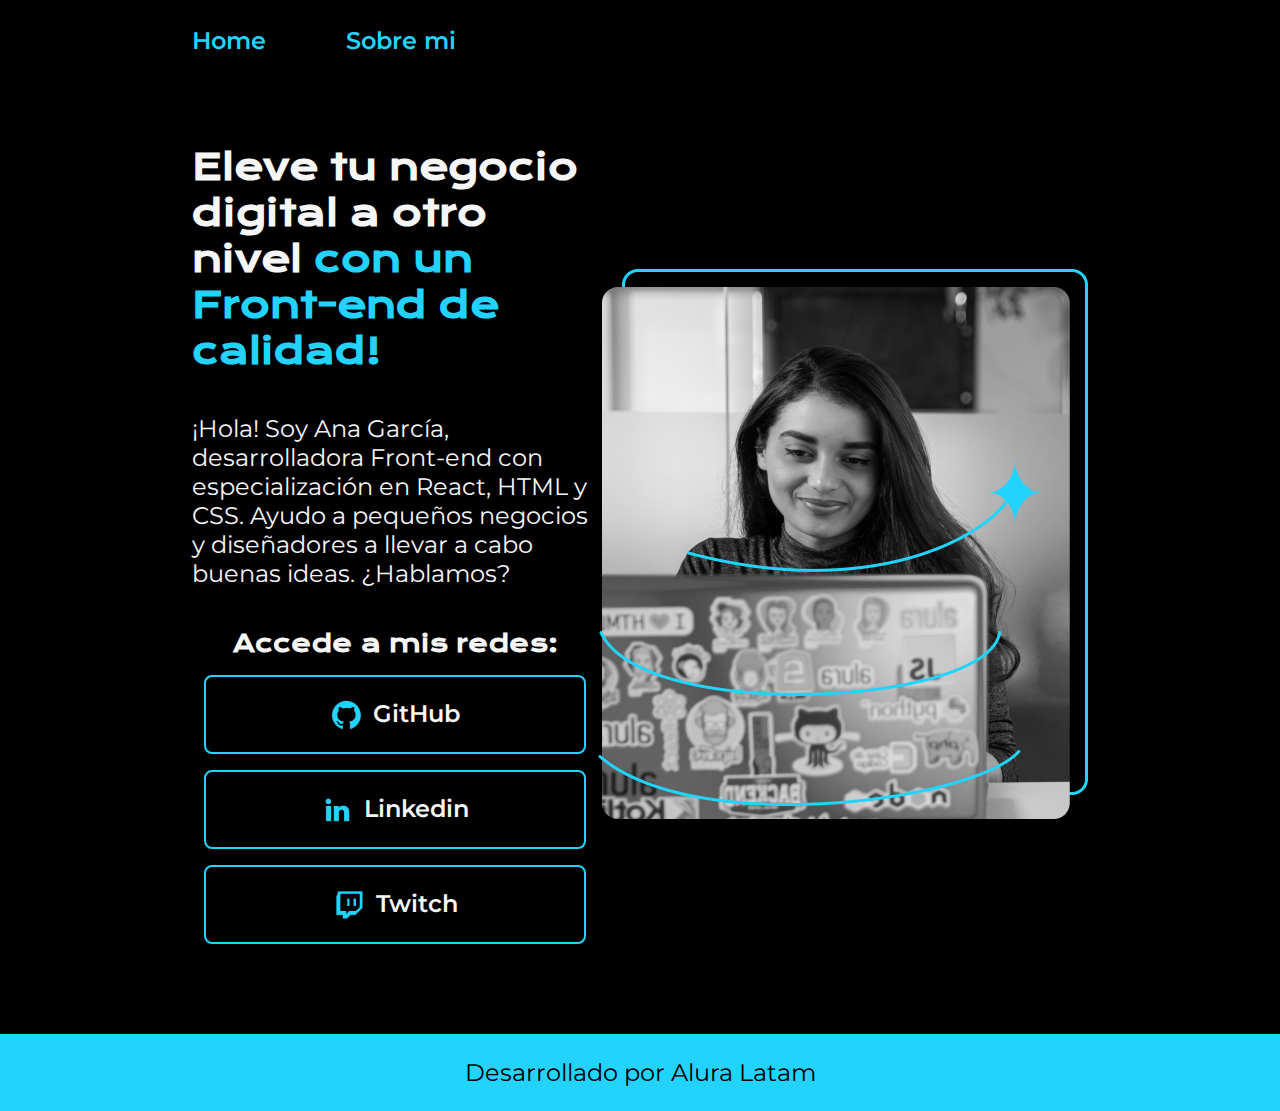
<file: index.html>
<!DOCTYPE html>
<html lang="es-mx">
<head>
    <meta charset="UTF-8"> 
    <meta http-equiv="X-UA-Compatible" content="IE=edge">
    <meta name="viewport" content="width=device-width, initial-scale=1.0">
    <title>Portafolio</title>
    <link rel="stylesheet" href="./Styles/style.css">

</head>
<body>
    <header class="header"> 
        <nav class="header__menu">
            <a class="header__menu_link" href="index.html">Home</a>
            <a class="header__menu_link" href="Abaut.html">Sobre mi</a>


        </nav>
    </header>
    <main class="presentacion">
        <section class="presentacion__contenido">
            <h1 class="presentacion__contenido__titulo">
                Eleve tu negocio digital a otro nivel 
                <strong class="titulo-destaque">con un Front-end de calidad!
                </strong></h1>
                <p class="presentacion__contenido__texto">¡Hola! Soy Ana García, desarrolladora Front-end con
                    especialización en React, HTML y CSS. Ayudo a pequeños
                    negocios y diseñadores a llevar a cabo buenas ideas.
                    ¿Hablamos?

                </p>
                <div class="presentacion__enlaces">
                    <h2 class="presentacion_enlaces-subtitulo">Accede a mis redes:</h2>
                   
                    <a class="presentacion__enlaces__link" href="https://github.com/"><img src="./assets/github.png">GitHub</a>
                    <a class="presentacion__enlaces__link" href="https://instagram.com/"><img src="./assets/linkedin.png">Linkedin</a>
                    <a class="presentacion__enlaces__link" href="https://instagram.com/"><img src="./assets/twitch.png">Twitch</a>
                </div>
               
        </section>
            <img class="presentacion__imagen" src="Imagem.png" alt="Foto de Ana García desarrolando un proyecto">


    </main>
    <footer class="footer">
        <p>Desarrollado por Alura Latam</p>
    </footer>
    <footer></footer>
</body>
</html>
</file>
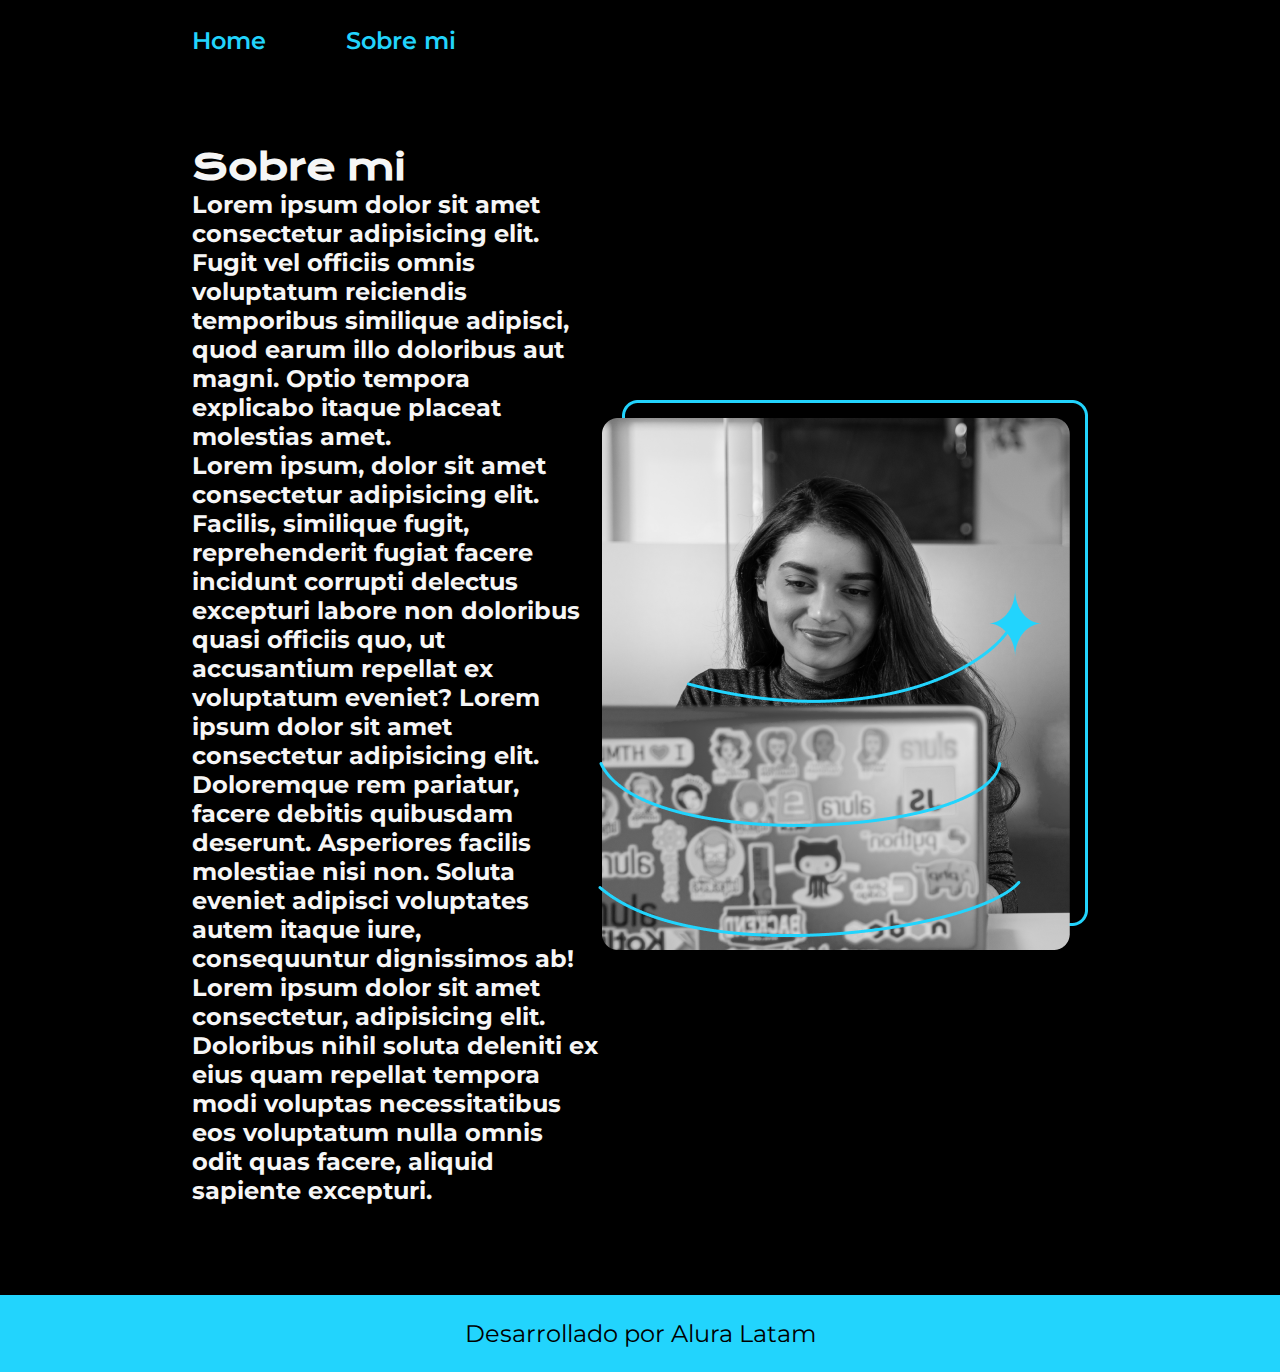
<file: Abaut.html>
<!DOCTYPE html>
<html lang="es-mx">
<head>
    <meta charset="UTF-8"> 
    <meta http-equiv="X-UA-Compatible" content="IE=edge">
    <meta name="viewport" content="width=device-width, initial-scale=1.0">
    <title>Sobre mi</title>
    <link rel="stylesheet" href="./Styles/style.css">

</head>
<body>
    <header class="header"> 
        <nav class="header__menu">
            <a class="header__menu_link" href="index.html">Home</a>
            <a class="header__menu_link" href="Abaut.html">Sobre mi</a>

        </nav>
    </header>
    <main class="presentacion">
        <section class="presentacion__contenido">
            <h1 class="presentacion__contenido__titulo">
                Sobre mi 
               
                <p class="presentacion__contenido__texto">Lorem ipsum dolor sit amet consectetur adipisicing elit. Fugit vel officiis omnis voluptatum reiciendis temporibus similique adipisci, quod earum illo doloribus aut magni. Optio tempora explicabo itaque placeat molestias amet.
                    <p class="presentacion__contenido__texto">Lorem ipsum, dolor sit amet consectetur adipisicing elit. Facilis, similique fugit, reprehenderit fugiat facere incidunt corrupti delectus excepturi labore non doloribus quasi officiis quo, ut accusantium repellat ex voluptatum eveniet?
                        Lorem ipsum dolor sit amet consectetur adipisicing elit. Doloremque rem pariatur, facere debitis quibusdam deserunt. Asperiores facilis molestiae nisi non. Soluta eveniet adipisci voluptates autem itaque iure, consequuntur dignissimos ab!
                        Lorem ipsum dolor sit amet consectetur, adipisicing elit. Doloribus nihil soluta deleniti ex eius quam repellat tempora modi voluptas necessitatibus eos voluptatum nulla omnis odit quas facere, aliquid sapiente excepturi.
                        

                </p>
                
               
        </section>
            <img src="Imagem.png" class="presentacion__imagen" alt="Foto de Ana García desarrolando un proyecto">


    </main>
    <footer class="footer">
        <p>Desarrollado por Alura Latam</p>
    </footer>
    <footer></footer>
</body>
</html>
</file>
<file: Styles/style.css>
@import url('https://fonts.googleapis.com/css2?family=Krona+One&family=Montserrat:wght@400;600&display=swap');


* {
    padding: 0;
    margin:0;
}
.header{
      padding: 2% 0% 0% 15%;


}

.header__menu{
    display: flex;
    gap: 80px;


}


.header__menu_link {
    color: #22D4FD;
    text-decoration: none;
    font-size: 1.5rem;
    font-family: 'Montserrat', sans-serif;
    font-weight: 600;
}


body{
    
    box-sizing: border-box;
    background-color: #000000;
    color: #F6F6F6;
}
.presentacion__imagen{}


.titulo-destaque {
    color: #22D4FD; ;
}

.presentacion {
    padding: 7% 15%;
    display: flex;
    align-items: center;
    justify-content: space-between;
}

.presentacion__contenido{
    width: 615px;
    display: flex;
    flex-direction: column;
    gap: 40px;
}

.presentacion__contenido__titulo{
    font-size: 2.25rem;
    font-family: 'Krona One', sans-serif;
}

.presentacion__contenido__texto{
    font-size: 1.5rem;
    font-family: 'Montserrat', sans-serif;
}

.presentacion__enlaces{
    display: flex;
    justify-content: space-between;
    flex-direction: column;
    gap: 16px;
    align-items: center;

}

.presentacion__enlaces__link{
   
    width: 378px;
    text-align: center;
    border-radius: 8px;
    border: 2px solid #22D4FD;
    font-size: 1.5rem;
    font-weight: 600;
    padding: 21.5px 0;
    text-decoration: none;
    color: #F6F6F6;
    font-family: 'Montserrat', sans-serif;
    display: flex; /*le da la priopiedad flex para que todo este en un mismo eje*/
    justify-content: center;  /*alinea todos los elementos al medio*/
    gap: 10px; /*separa los elementos 10px entre si */
}
.presentacion_enlaces-subtitulo {

    font-family: 'Krona One', sans-serif;
    font-size: 1.5rem;
}

.presentacion__enlaces__link:hover{    /*le el efecto hover a la clase nombrada para que cuando pasemos el mause ensima cambie el backgraund color*/
        background-color: #272727;
    }
.footer {

    background-color: #22D4FD;
    color: #000000;
    padding: 24px;
    text-align: center;
    font-size: 1.5rem;
    font-family: 'Montserrat', sans-serif;
    font-weight: 400;
    
}
@media (max-width: 1023px) {
    .header {
        padding: 10%; /* Ajusta según sea necesario */
        
    }
    .presentacion {
        flex-direction: column-reverse;
        /* Otras propiedades, si es necesario */
    }
    .presentacion__contenido{
        width: 75%;
        display: flex;
        flex-direction: column;
        gap: 40px;
    }
    .presentacion__imagen{
        width: 75%;
    }
    .presentacion__contenido__titulo{
        padding-top: 20px;
        font-size: 2rem;
    }
    .presentacion__contenido{
        width: auto;
    }
}
</file>
